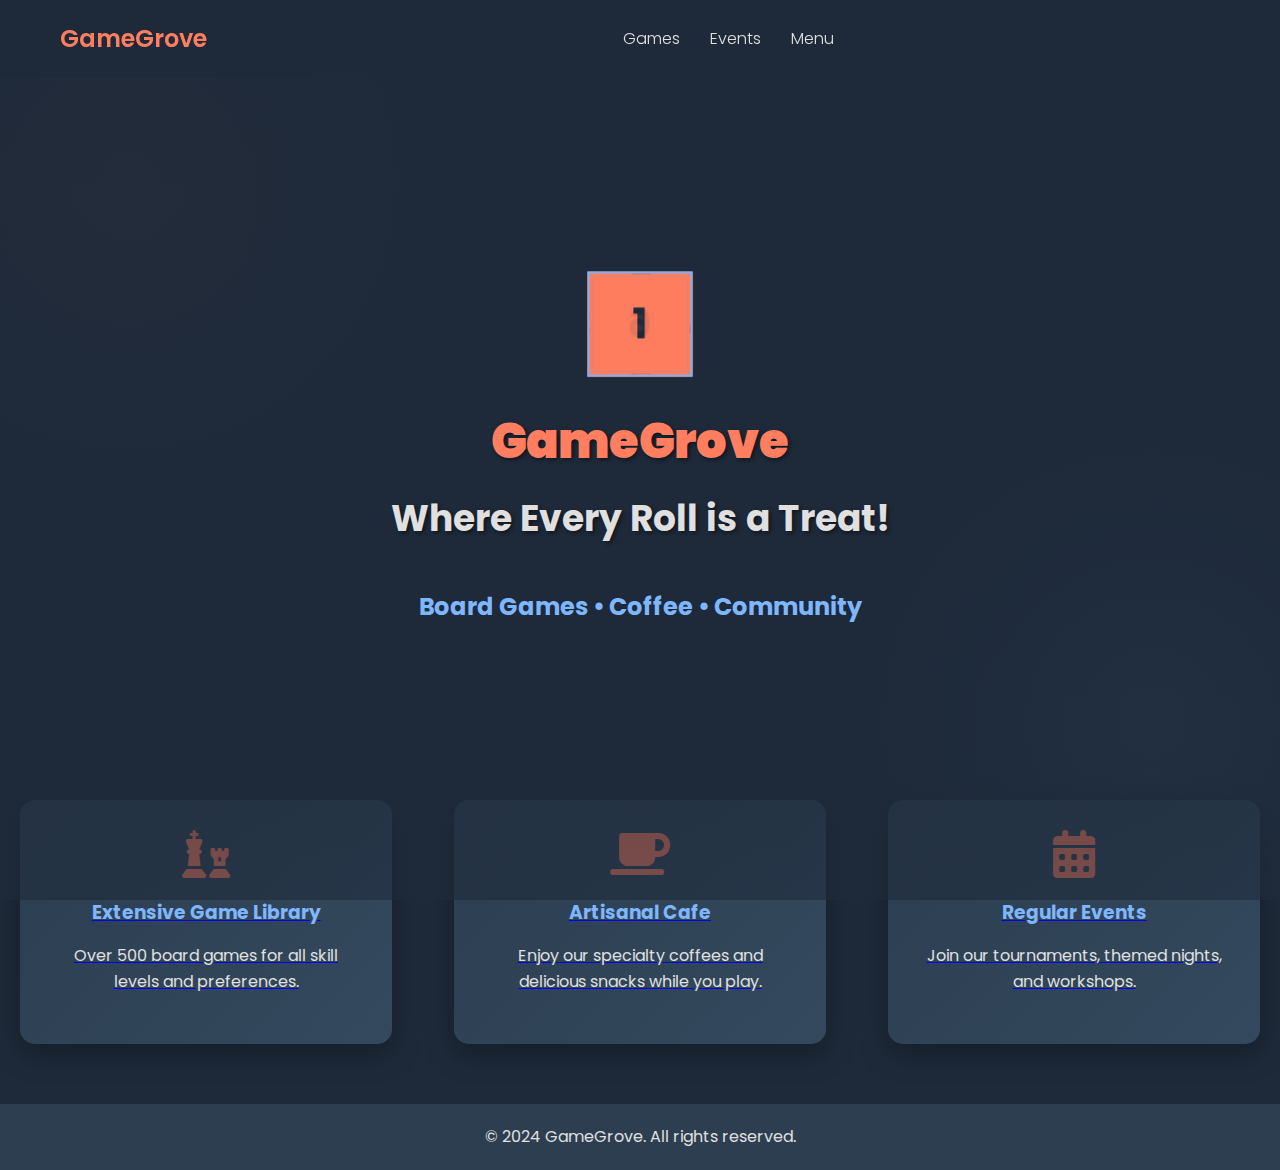
<file: index.html>
<!DOCTYPE html>
<html lang="en">
<head>
    <meta charset="UTF-8">
    <meta name="viewport" content="width=device-width, initial-scale=1.0">
    <title>GameGrove - Board Game Cafe</title>
    <meta name="description" content="Experience the perfect blend of board games and delicious treats at GameGrove, your ultimate board game cafe destination.">
    <link href="https://fonts.googleapis.com/css2?family=Poppins:wght@300;400;600&display=swap" rel="stylesheet">
    <link rel="stylesheet" href="https://cdnjs.cloudflare.com/ajax/libs/font-awesome/6.1.1/css/all.min.css">
    <link rel="stylesheet" href="styles.css">
</head>
<body>
    <header>
        <div class="container header-content">
            <a href="index.html" class="logo">GameGrove</a>
            <nav id="mainNav">
                <ul>
                    <li><a href="./Games/gamepage.html">Games</a></li>
                    <li><a href="./Events/events.html">Events</a></li>
                    <li><a href="./Menu/Menu.html">Menu</a></li>
                </ul>
            </nav>
            <div class="hamburger">
                <span></span>
                <span></span>
                <span></span>
            </div>
        </div>
    </header>

    <main>
        <section class="hero">
            <div class="hero-content">
                <div class="dice-container">
                    <div class="dice">
                        <div class="face front">1</div>
                        <div class="face back">6</div>
                        <div class="face right">4</div>
                        <div class="face left">3</div>
                        <div class="face top">2</div>
                        <div class="face bottom">5</div>
                    </div>
                </div>
                <h1><strong>GameGrove</strong> Where Every Roll is a Treat!</h1>
                <p class="tagline">Board Games • Coffee • Community</p>
            </div>
        </section>

        <section class="floating-cards">
            <a href="./Games/gamepage.html" class="card">
                <i class="fas fa-chess card-icon"></i>
                <h3>Extensive Game Library</h3>
                <p>Over 500 board games for all skill levels and preferences.</p>
            </a>
            <a href="./Menu/Menu.html" class="card">
                <i class="fas fa-coffee card-icon"></i>
                <h3>Artisanal Cafe</h3>
                <p>Enjoy our specialty coffees and delicious snacks while you play.</p>
            </a>
            <a href="./Events/events.html" class="card">
                <i class="fas fa-calendar-alt card-icon"></i>
                <h3>Regular Events</h3>
                <p>Join our tournaments, themed nights, and workshops.</p>
            </a>
        </section>
    </main>

    <footer>
        <p>&copy; 2024 GameGrove. All rights reserved.</p>
    </footer>

    <script src="script.js"></script>
</body>
</html>
</file>
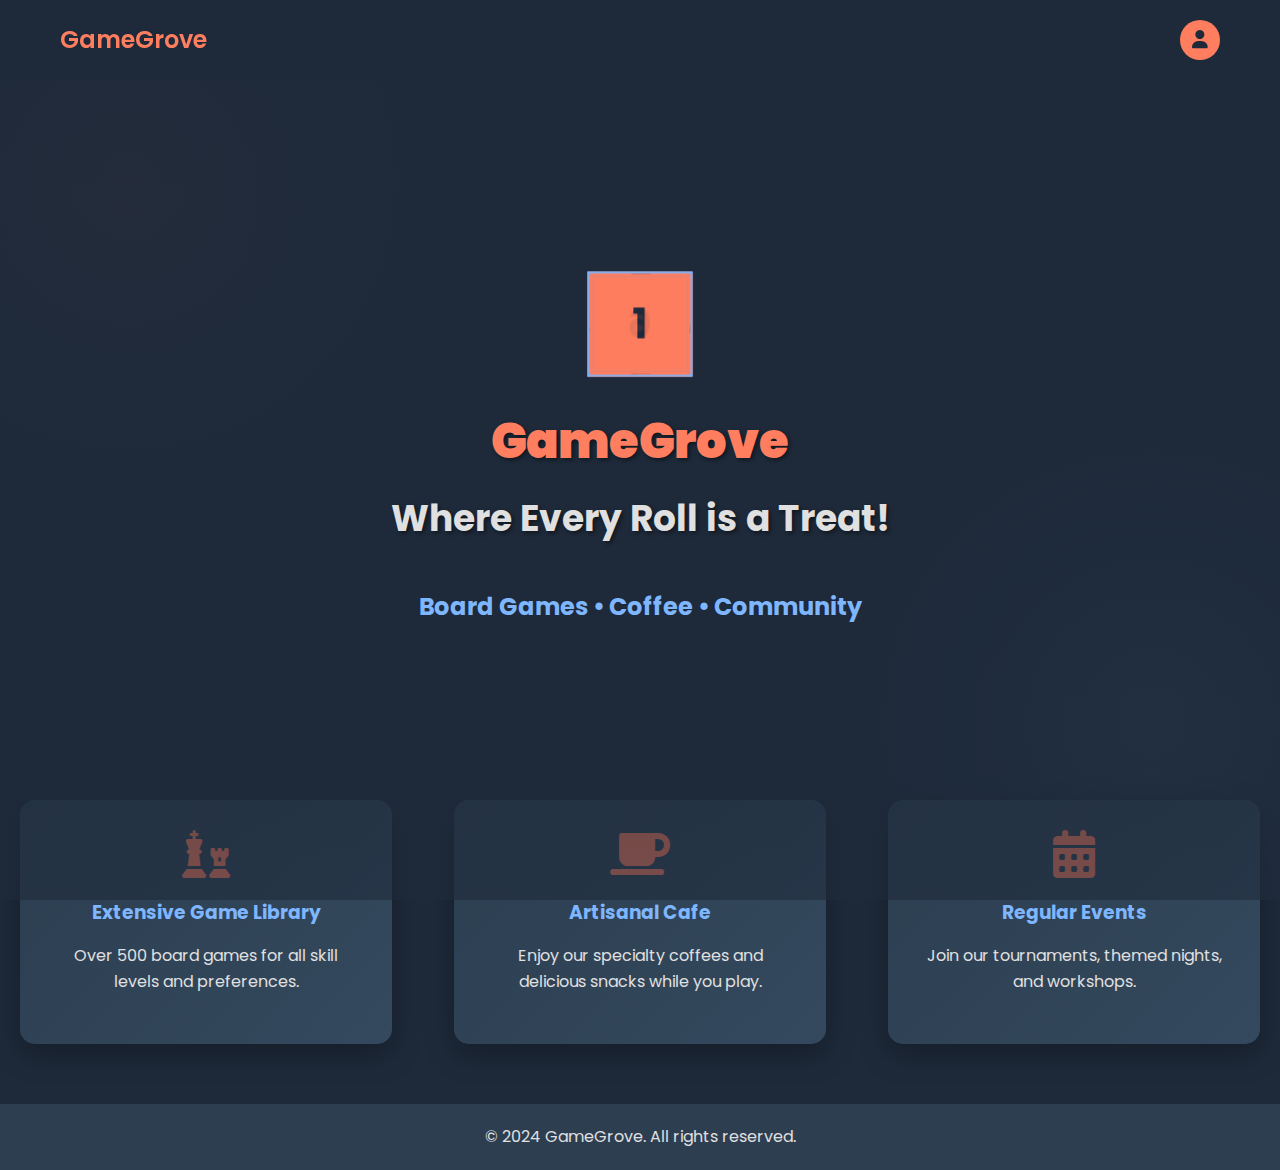
<file: full code/index.html>
<!DOCTYPE html>
<html lang="en">
<head>
    <meta charset="UTF-8">
    <meta name="viewport" content="width=device-width, initial-scale=1.0">
    <title>GameGrove - Board Game Cafe</title>
    <meta name="description" content="Experience the perfect blend of board games and delicious treats at GameGrove, your ultimate board game cafe destination.">
    <link href="https://fonts.googleapis.com/css2?family=Poppins:wght@300;400;600&display=swap" rel="stylesheet">
    <link rel="stylesheet" href="https://cdnjs.cloudflare.com/ajax/libs/font-awesome/6.1.1/css/all.min.css">
    <link rel="stylesheet" href="styles.css">
</head>
<body>
    <header>
        <div class="container header-content">
            <a href="index.html" class="logo">GameGrove</a>
            <nav id="mainNav" style="display: none;">
                <ul>
                    <li><a href="#games">Games</a></li>
                    <li><a href="events.html">Events</a></li>
                    <li><a href="#menu">Menu</a></li>
                    <li><a href="#" id="logoutBtn">Logout</a></li>
                </ul>
            </nav>
            <a href="#" class="login-btn" id="loginBtn"><i class="fas fa-user"></i></a>
        </div>
    </header>

    <main>
        <section class="hero">
            <div class="hero-content">
                <div class="dice-container">
                    <div class="dice">
                        <div class="face front">1</div>
                        <div class="face back">6</div>
                        <div class="face right">4</div>
                        <div class="face left">3</div>
                        <div class="face top">2</div>
                        <div class="face bottom">5</div>
                    </div>
                </div>
                <h1><strong>GameGrove</strong> Where Every Roll is a Treat!</h1>
                <p class="tagline">Board Games • Coffee • Community</p>
            </div>
        </section>

        <section class="floating-cards">
            <div class="card" data-requires-login>
                <i class="fas fa-chess card-icon"></i>
                <h3>Extensive Game Library</h3>
                <p>Over 500 board games for all skill levels and preferences.</p>
            </div>
            <div class="card" data-requires-login>
                <i class="fas fa-coffee card-icon"></i>
                <h3>Artisanal Cafe</h3>
                <p>Enjoy our specialty coffees and delicious snacks while you play.</p>
            </div>
            <div class="card" data-requires-login>
                <i class="fas fa-calendar-alt card-icon"></i>
                <h3>Regular Events</h3>
                <p>Join our tournaments, themed nights, and workshops.</p>
            </div>
        </section>
    </main>

    <footer>
        <p>&copy; 2024 GameGrove. All rights reserved.</p>
    </footer>

    <div id="loginModal" class="modal">
        <div class="modal-content">
            <span class="close">&times;</span>
            <h2>Login</h2>
            <form id="loginForm">
                <input type="email" placeholder="Email" required>
                <input type="password" placeholder="Password" required>
                <button type="submit">Login</button>
            </form>
            <p>Don't have an account? <a href="#">Sign up</a></p>
        </div>
    </div>

    <script src="script.js"></script>
</body>
</html>
</file>
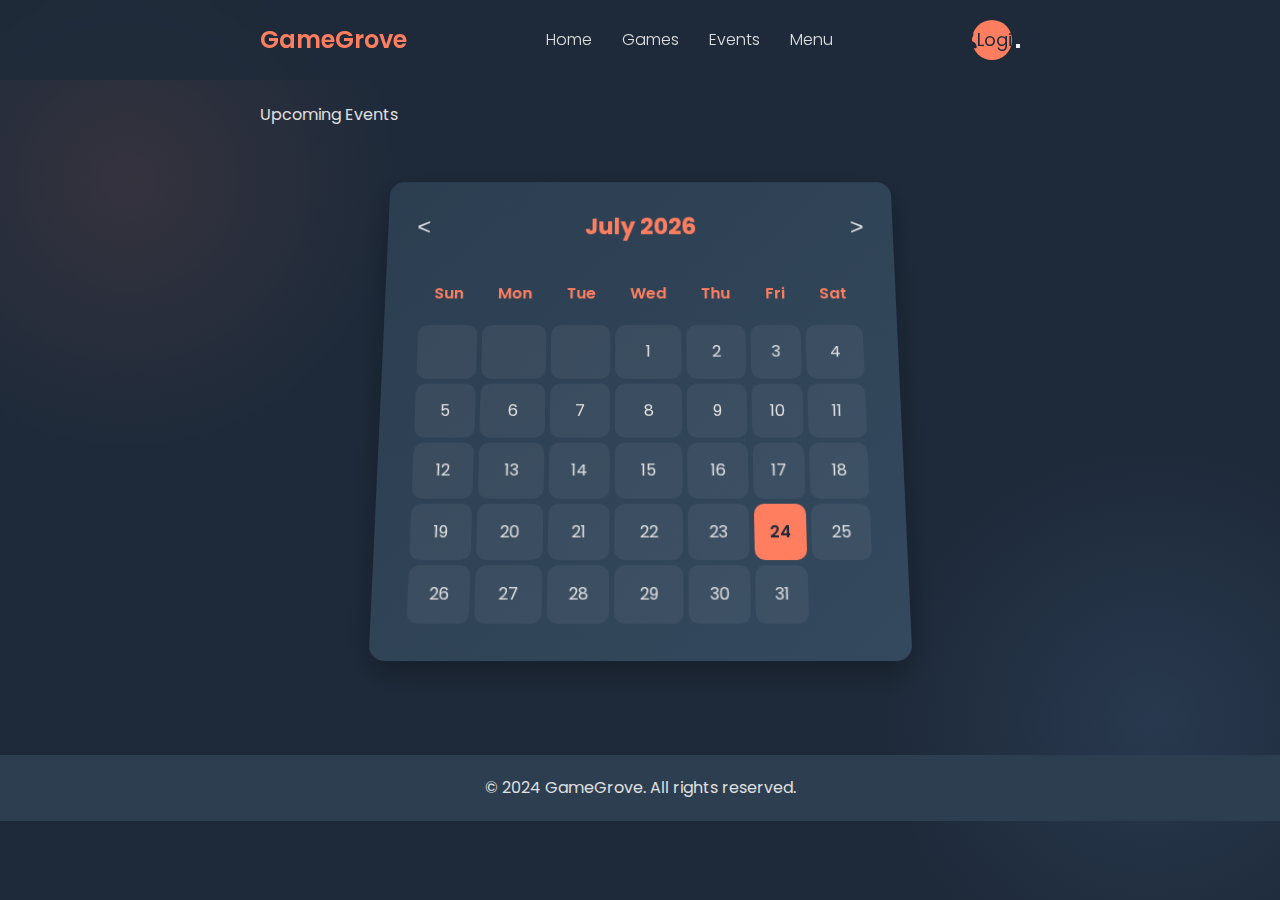
<file: events.html>
<!DOCTYPE html>
<html lang="en">
<head>
    <meta charset="UTF-8">
    <meta name="viewport" content="width=device-width, initial-scale=1.0">
    <title>Events - GameGrove Board Game Cafe</title>
    <meta name="description" content="Join exciting board game events, tournaments, and workshops at GameGrove. Check our calendar for upcoming gatherings!">
    <link href="https://fonts.googleapis.com/css2?family=Poppins:wght@300;400;600&display=swap" rel="stylesheet">
    <link rel="stylesheet" href="https://cdnjs.cloudflare.com/ajax/libs/font-awesome/6.1.1/css/all.min.css">
    <link rel="stylesheet" href="styles.css">
    <link rel="stylesheet" href="event-styles.css">
</head>
<body>
    <header>
        <div class="container header-content">
            <a href="index.html" class="logo">GameGrove</a>
            <nav id="mainNav">
                <ul>
                    <li><a href="index.html">Home</a></li>
                    <li><a href="index.html#games">Games</a></li>
                    <li><a href="events.html" class="active">Events</a></li>
                    <li><a href="index.html#menu">Menu</a></li>
                    <li><a href="#" id="logoutBtn" style="display: none;">Logout</a></li>
                </ul>
            </nav>
            <div class="nav-buttons">
                <a href="#" class="login-btn" id="loginBtn"><i class="fas fa-user"></i> Login</a>
                <button class="hamburger" id="hamburger">
                    <span></span>
                    <span></span>
                    <span></span>
                </button>
            </div>
        </div>
    </header>
    <main>
        <div class="container">
            <br><br><br><br>
            Upcoming Events
            <div class="calendar-wrapper">
                <div class="calendar">
                    <div class="calendar-header">
                        <button id="prevMonth">&lt;</button>
                        <h2 id="currentMonth"></h2>
                        <button id="nextMonth">&gt;</button>
                    </div>
                    <div class="calendar-body"></div>
                </div>
            </div>
        </div>
    </main>
    <footer>
        <p>&copy; 2024 GameGrove. All rights reserved.</p>
    </footer>
    <div id="eventModal" class="modal">
        <div class="modal-content">
            <span class="close">&times;</span>
            <div id="eventDetails"></div>
        </div>
    </div>
    <div id="loginModal" class="modal">
        <div class="modal-content">
            <span class="close">&times;</span>
            <h2>Login</h2>
            <form id="loginForm">
                <input type="email" placeholder="Email" required>
                <input type="password" placeholder="Password" required>
                <button type="submit">Login</button>
            </form>
            <p>Don't have an account? <a href="#">Sign up</a></p>
        </div>
    </div>
    <script src="script.js"></script>
    <script src="events.js"></script>
</body>
</html>
</file>
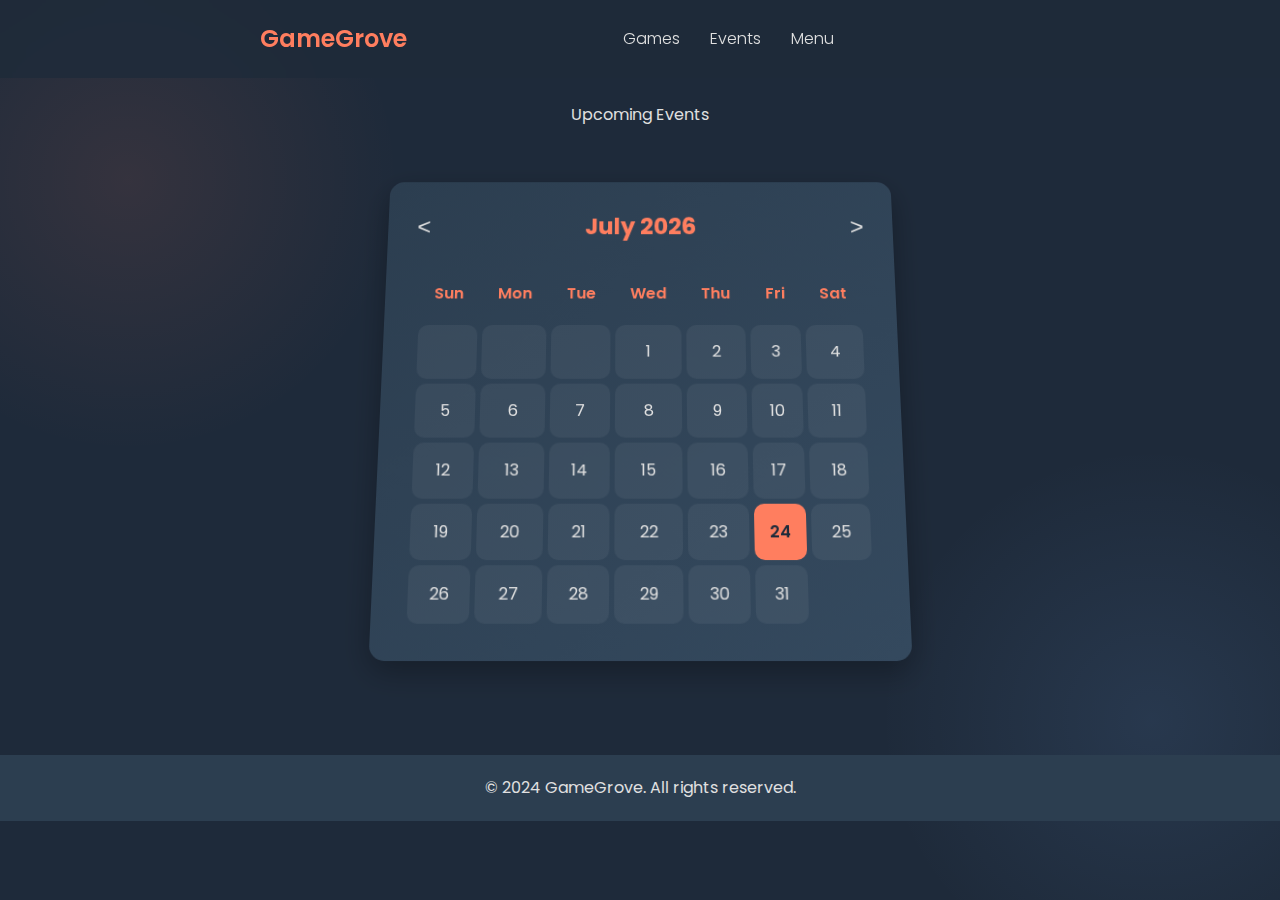
<file: Events/events.html>
<!DOCTYPE html>
<html lang="en">
<head>
    <meta charset="UTF-8">
    <meta name="viewport" content="width=device-width, initial-scale=1.0">
    <title>Events - GameGrove Board Game Cafe</title>
    <meta name="description" content="Join exciting board game events, tournaments, and workshops at GameGrove. Check our calendar for upcoming gatherings!">
    <link href="https://fonts.googleapis.com/css2?family=Poppins:wght@300;400;600&display=swap" rel="stylesheet">
    <link rel="stylesheet" href="https://cdnjs.cloudflare.com/ajax/libs/font-awesome/6.1.1/css/all.min.css">
    <link rel="stylesheet" href="../styles.css">
    <link rel="stylesheet" href="event-styles.css">
</head>
<body>
    <header>
        <div class="container header-content">
            <a href="../index.html" class="logo">GameGrove</a>
            <nav id="mainNav">
                <ul>
                    <li><a href="../Games/gamepage.html">Games</a></li>
                    <li><a href="./events.html">Events</a></li>
                    <li><a href="../Menu/Menu.html">Menu</a></li>
                </ul>
            </nav>
            <div class="hamburger">
                <span></span>
                <span></span>
                <span></span>
            </div>
        </div>
    </header>
    <main>
        <div class="container">
            <br><br><br><br>
            <center>Upcoming Events</center>
            <div class="calendar-wrapper">
                <div class="calendar">
                    <div class="calendar-header">
                        <button id="prevMonth">&lt;</button>
                        <h2 id="currentMonth"></h2>
                        <button id="nextMonth">&gt;</button>
                    </div>
                    <div class="calendar-body"></div>
                </div>
            </div>
        </div>
    </main>
    <footer>
        <p>&copy; 2024 GameGrove. All rights reserved.</p>
    </footer>
    <div id="eventModal" class="modal">
        <div class="modal-content">
            <span class="close">&times;</span>
            <div id="eventDetails"></div>
        </div>
    </div>
    <script src="../script.js"></script>
    <script src="events.js"></script>
</body>
</html>
</file>
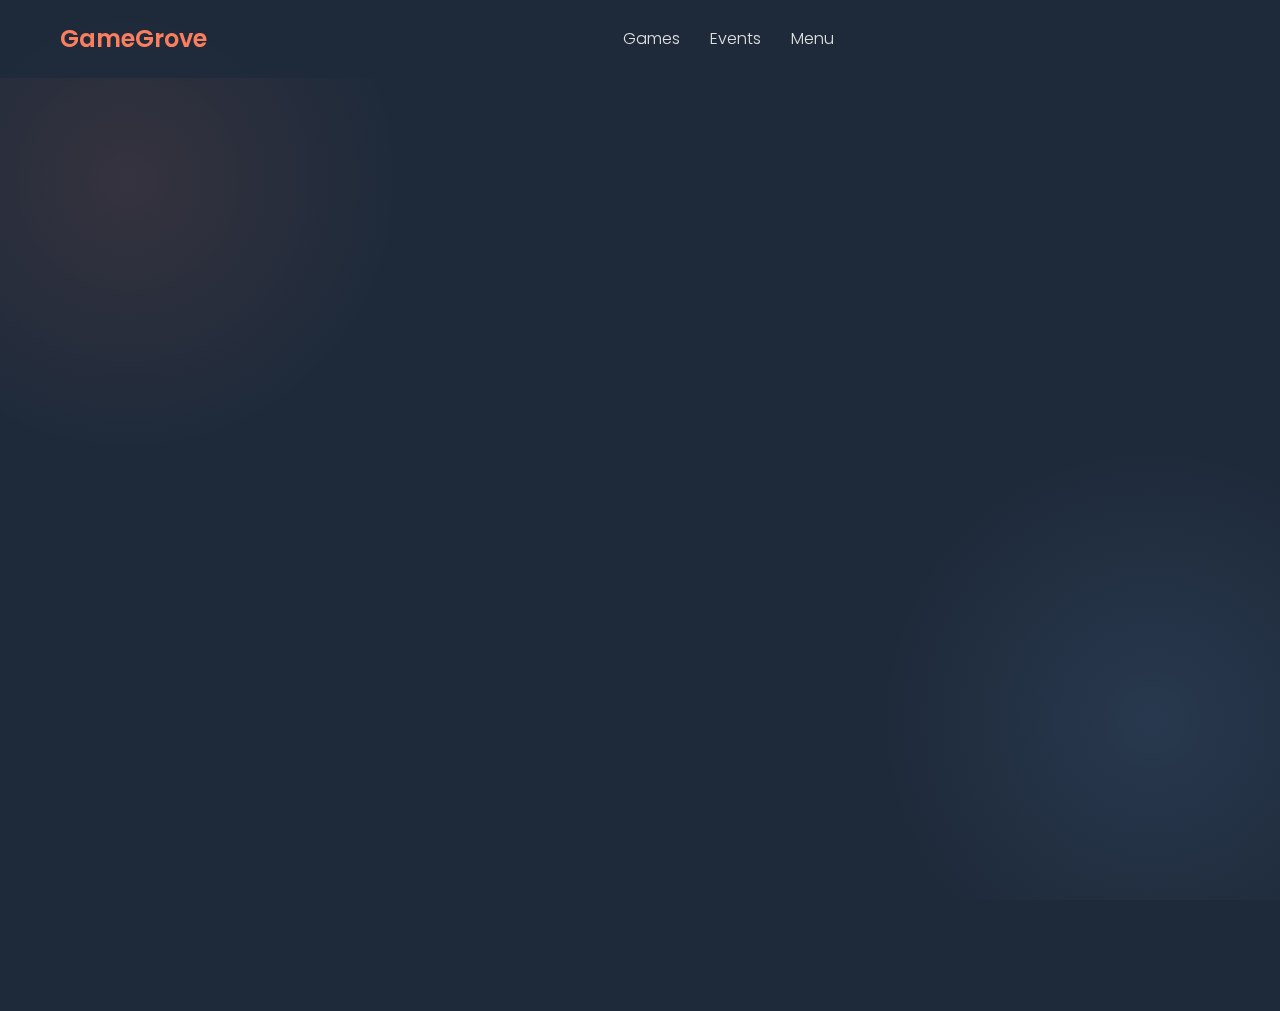
<file: Games/gamepage.html>
<!DOCTYPE html>
<html lang="en">
<head>
    <meta charset="UTF-8">
    <meta name="viewport" content="width=device-width, initial-scale=1.0">
    <title>Board Game Cafe - Games</title>
    <link href="https://fonts.googleapis.com/css2?family=Poppins:wght@300;400;600;700&display=swap" rel="stylesheet">
    <style>
        :root {
            --dark-bg: #1e2a3a;
            --accent-color: #ff7e5f;
            --text-color: #e0e0e0;
            --secondary-color: #7eb6ff;
            --card-bg: #2c3e50;
        }

        * {
            margin: 0;
            padding: 0;
            box-sizing: border-box;
        }

        body {
            font-family: 'Poppins', sans-serif;
            line-height: 1.6;
            color: var(--text-color);
            background-color: var(--dark-bg);
            background-image: 
                radial-gradient(circle at 10% 20%, rgba(255, 126, 95, 0.1) 0%, transparent 20%),
                radial-gradient(circle at 90% 80%, rgba(126, 182, 255, 0.1) 0%, transparent 20%);
            background-attachment: fixed;
        }

        .container {
            max-width: 1200px;
            margin: 0 auto;
            padding: 0 20px;
        }

        header {
            padding: 20px 0;
            position: fixed;
            width: 100%;
            top: 0;
            z-index: 1000;
            transition: all 0.3s ease;
            background-color: rgba(30, 42, 58, 0.9);
        }

        .header-content {
            display: flex;
            justify-content: space-between;
            align-items: center;
        }

        .logo {
            font-size: 24px;
            font-weight: 600;
            color: var(--accent-color);
            text-decoration: none;
            transition: color 0.3s ease;
        }

        .logo:hover {
            color: var(--secondary-color);
        }

        nav ul {
            display: flex;
            list-style-type: none;
        }

        nav ul li {
            margin-left: 30px;
        }

        nav ul li a {
            color: var(--text-color);
            text-decoration: none;
            font-weight: 300;
            transition: color 0.3s ease;
        }

        nav ul li a:hover {
            color: var(--accent-color);
        }

        .games-section {
            padding-top: 100px;
            min-height: 100vh;
            display: flex;
            flex-direction: column;
            justify-content: center;
        }

        .games-section h2 {
            font-size: 36px;
            color: var(--accent-color);
            margin-bottom: 40px;
            text-align: center;
            opacity: 0;
            transform: translateY(20px);
            animation: fadeInUp 0.6s ease forwards;
        }

        .game-grid {
            display: grid;
            grid-template-columns: repeat(2, 1fr);
            gap: 40px;
            opacity: 0;
            transform: translateY(20px);
            animation: fadeInUp 0.6s ease forwards 0.3s;
        }

        .game-card {
            background: linear-gradient(135deg, var(--card-bg), #34495e);
            border-radius: 15px;
            overflow: hidden;
            transition: all 0.5s ease;
            cursor: pointer;
            position: relative;
            z-index: 1;
            text-decoration: none;
            color: var(--text-color);
        }

        .game-card::before {
            content: '';
            position: absolute;
            top: -50%;
            left: -50%;
            width: 200%;
            height: 200%;
            background: radial-gradient(circle, rgba(255,255,255,0.1) 0%, transparent 70%);
            transform: scale(0);
            transition: transform 0.6s ease-out;
            z-index: -1;
        }

        .game-card:hover::before {
            transform: scale(1);
        }

        .game-card:hover {
            transform: translateY(-15px) scale(1.05);
            box-shadow: 0 30px 40px rgba(0,0,0,0.4);
        }

        .game-image {
            height: 250px;
            background-size: cover;
            background-position: center;
            transition: transform 0.5s ease;
        }

        .game-card:hover .game-image {
            transform: scale(1.1);
        }

        .game-info {
            padding: 20px;
            transform: translateY(0);
            transition: transform 0.5s ease;
        }

        .game-card:hover .game-info {
            transform: translateY(-10px);
        }

        .game-info h3 {
            color: var(--accent-color);
            margin-bottom: 10px;
            font-size: 24px;
        }

        .game-info p {
            color: var(--text-color);
            font-size: 16px;
        }

        @keyframes fadeInUp {
            to {
                opacity: 1;
                transform: translateY(0);
            }
        }

        @keyframes float {
            0%, 100% { transform: translateY(0); }
            50% { transform: translateY(-10px); }
        }

        .game-card {
            animation: float 6s ease-in-out infinite;
        }

        @media (max-width: 768px) {
            .game-grid {
                grid-template-columns: 1fr;
            }
            nav ul {
                display: none;
            }
        }
    </style>
</head>
<body>
    <header>
        <div class="container header-content">
            <a href="../index.html" class="logo">GameGrove</a>
            <nav id="mainNav">
                <ul>
                    <li><a href="./gamepage.html">Games</a></li>
                    <li><a href="../Events/events.html">Events</a></li>
                    <li><a href="../Menu/Menu.html">Menu</a></li>
                </ul>
            </nav>
            <div class="hamburger">
                <span></span>
                <span></span>
                <span></span>
            </div>
        </div>
    </header>

    <section id="games" class="games-section">
        <div class="container">
            <h2>Our Games Collection</h2>
            <div class="game-grid">
                <a href="./tic tac toe/game.html" class="game-card">
                    <div class="game-image" style="background-image: url('https://plus.unsplash.com/premium_photo-1673735396428-d51dc2a7a62d?q=80&w=1374&auto=format&fit=crop&ixlib=rb-4.0.3&ixid=M3wxMjA3fDB8MHxwaG90by1wYWdlfHx8fGVufDB8fHx8fA%3D%3D');"></div>
                    <div class="game-info">
                        <h3>Tic Tac Toe</h3>
                        <p>Classic strategy game for two players. Align three symbols to win!</p>
                    </div>
                </a>
                <a href="./checkers/index.html" class="game-card">
                    <div class="game-image" style="background-image: url('https://images.unsplash.com/photo-1551198581-aec5c1556d7c?q=80&w=1470&auto=format&fit=crop&ixlib=rb-4.0.3&ixid=M3wxMjA3fDB8MHxwaG90by1wYWdlfHx8fGVufDB8fHx8fA%3D%3D');"></div>
                    <div class="game-info">
                        <h3>Checkers</h3>
                        <p>Traditional board game of strategy and tactics. Jump and capture to victory!</p>
                    </div>
                </a>
                <a href="./crossword/cross.html" class="game-card">
                    <div class="game-image" style="background-image: url('https://images.unsplash.com/photo-1528747392453-cfa4ce9e3179?q=80&w=1470&auto=format&fit=crop&ixlib=rb-4.0.3&ixid=M3wxMjA3fDB8MHxwaG90by1wYWdlfHx8fGVufDB8fHx8fA%3D%3D');"></div>
                    <div class="game-info">
                        <h3>Crossword</h3>
                        <p>The ultimate mind game to complete your words!</p>
                    </div>
                </a>
            </div>
        </div>
    </section>
    
</body>
</html>
</file>
<file: styles.css>
:root {
    --dark-bg: #1e2a3a;
    --accent-color: #ff7e5f;
    --text-color: #e0e0e0;
    --secondary-color: #7eb6ff;
    --card-bg: #2c3e50;
}

* {
    margin: 0;
    padding: 0;
    box-sizing: border-box;
}

body {
    font-family: 'Poppins', sans-serif;
    line-height: 1.6;
    color: var(--text-color);
    background-color: var(--dark-bg);
    background-image: 
        radial-gradient(circle at 10% 20%, rgba(255, 126, 95, 0.1) 0%, transparent 20%),
        radial-gradient(circle at 90% 80%, rgba(126, 182, 255, 0.1) 0%, transparent 20%);
    background-attachment: fixed;
}

.container {
    max-width: 1200px;
    margin: 0 auto;
    padding: 0 20px;
}

header {
    background-color: rgba(30, 42, 58, 0.8);
    padding: 20px 0;
    position: fixed;
    width: 100%;
    top: 0;
    z-index: 1000;
    backdrop-filter: blur(10px);
    transition: all 0.3s ease;
}

.header-content {
    display: flex;
    justify-content: space-between;
    align-items: center;
}

.logo {
    font-size: 24px;
    font-weight: 600;
    color: var(--accent-color);
    text-decoration: none;
    transition: color 0.3s ease;
}

.logo:hover {
    color: var(--secondary-color);
}

nav ul {
    display: flex;
    list-style-type: none;
}

nav ul li {
    margin-left: 30px;
}

nav ul li a {
    color: var(--text-color);
    text-decoration: none;
    font-weight: 300;
    transition: color 0.3s ease;
}

nav ul li a:hover {
    color: var(--accent-color);
}

.login-btn {
    display: inline-flex;
    align-items: center;
    justify-content: center;
    width: 40px;
    height: 40px;
    background-color: var(--accent-color);
    color: var(--dark-bg);
    border-radius: 50%;
    text-decoration: none;
    font-size: 18px;
    transition: all 0.3s ease;
}

.login-btn:hover {
    background-color: var(--secondary-color);
    transform: scale(1.1);
}

.hero {
    background: linear-gradient(rgba(30, 42, 58, 0.8), rgba(30, 42, 58, 0.6)), url('https://images.unsplash.com/photo-1610890716171-6b1bb98ffd09?ixlib=rb-4.0.3&ixid=M3wxMjA3fDB8MHxwaG90by1wYWdlfHx8fGVufDB8fHx8fA%3D%3D&auto=format&fit=crop&w=1200&q=80');
    background-size: cover;
    background-position: center;
    height: 100vh;
    display: flex;
    align-items: center;
    justify-content: center;
    text-align: center;
    position: relative;
    overflow: hidden;
}

.hero-content {
    z-index: 1;
    display: flex;
    flex-direction: column;
    align-items: center;
}

.hero h1 {
    font-size: 36px;
    margin-bottom: 20px;
    color: var(--text-color);
    text-shadow: 2px 2px 4px rgba(0,0,0,0.5);
    max-width: 800px;
    margin-left: auto;
    margin-right: auto;
}

.hero h1 strong {
    font-size: 48px;
    color: var(--accent-color);
    display: block;
    margin-bottom: 10px;
}

.tagline {
    font-size: 24px;
    color: var(--secondary-color);
    margin-top: 20px;
    font-weight: bold;
}

.dice-container {
    width: 100px;
    height: 100px;
    perspective: 1000px;
    margin-bottom: 30px;
}

.dice {
    width: 100%;
    height: 100%;
    position: relative;
    transform-style: preserve-3d;
    animation: spin 20s infinite linear;
}

.face {
    position: absolute;
    width: 100%;
    height: 100%;
    background: var(--accent-color);
    border: 2px solid var(--secondary-color);
    color: var(--dark-bg);
    font-size: 40px;
    display: flex;
    align-items: center;
    justify-content: center;
    font-weight: bold;
    opacity: 0.9;
}

.front  { transform: rotateY(0deg) translateZ(50px); }
.back   { transform: rotateY(180deg) translateZ(50px); }
.right  { transform: rotateY(90deg) translateZ(50px); }
.left   { transform: rotateY(-90deg) translateZ(50px); }
.top    { transform: rotateX(90deg) translateZ(50px); }
.bottom { transform: rotateX(-90deg) translateZ(50px); }

@keyframes spin {
    from { transform: rotateX(0) rotateY(0) rotateZ(0); }
    to { transform: rotateX(360deg) rotateY(720deg) rotateZ(360deg); }
}

.floating-cards {
    display: flex;
    justify-content: space-between;
    margin-top: -100px;
    padding: 0 20px;
}

.card {
    background: linear-gradient(135deg, var(--card-bg), #34495e);
    border-radius: 15px;
    padding: 30px;
    width: 30%;
    text-align: center;
    box-shadow: 0 10px 30px rgba(0, 0, 0, 0.3);
    transition: all 0.3s ease;
    cursor: pointer;
    animation: float 6s ease-in-out infinite;
}

@keyframes float {
    0% { transform: translateY(0px); }
    50% { transform: translateY(-15px); }
    100% { transform: translateY(0px); }
}

.card:hover {
    transform: translateY(-15px) scale(1.05);
    box-shadow: 0 20px 40px rgba(0, 0, 0, 0.4);
}

.card-icon {
    font-size: 48px;
    margin-bottom: 20px;
    color: var(--accent-color);
}

.card h3 {
    margin-bottom: 15px;
    color: var(--secondary-color);
}

.card p {
    margin-bottom: 20px;
    color: var(--text-color);
}

footer {
    background-color: var(--card-bg);
    color: var(--text-color);
    padding: 20px 0;
    margin-top: 60px;
    text-align: center;
}

.modal {
    display: none;
    position: fixed;
    z-index: 1001;
    left: 0;
    top: 0;
    width: 100%;
    height: 100%;
    overflow: auto;
    background-color: rgba(0,0,0,0.6);
    backdrop-filter: blur(5px);
}

.modal-content {
    background: linear-gradient(135deg, var(--card-bg), #34495e);
    margin: 15% auto;
    padding: 30px;
    border: 1px solid var(--secondary-color);
    width: 90%;
    max-width: 400px;
    border-radius: 15px;
    box-shadow: 0 15px 30px rgba(0,0,0,0.3);
    animation: modalAppear 0.3s ease;
}

@keyframes modalAppear {
    from { opacity: 0; transform: translateY(-50px); }
    to { opacity: 1; transform: translateY(0); }
}

.close {
    color: var(--text-color);
    float: right;
    font-size: 28px;
    font-weight: bold;
    cursor: pointer;
    transition: color 0.3s ease;
}

.close:hover,
.close:focus {
    color: var(--accent-color);
}

.modal h2 {
    margin-bottom: 20px;
    color: var(--accent-color);
}

.modal form {
    display: flex;
    flex-direction: column;
}

.modal input {
    margin-bottom: 15px;
    padding: 12px;
    border: 1px solid var(--secondary-color);
    border-radius: 8px;
    background-color: rgba(255, 255, 255, 0.1);
    color: var(--text-color);
    transition: all 0.3s ease;
}

.modal input:focus {
    outline: none;
    box-shadow: 0 0 0 2px var(--accent-color);
}

.modal button {
    background-color: var(--accent-color);
    color: var(--dark-bg);
    padding: 12px;
    border: none;
    border-radius: 8px;
    cursor: pointer;
    transition: all 0.3s ease;
    font-weight: bold;
}

.modal button:hover {
    background-color: var(--secondary-color);
    transform: translateY(-2px);
}

.modal p {
    margin-top: 20px;
    text-align: center;
}

.modal a {
    color: var(--secondary-color);
    text-decoration: none;
    transition: color 0.3s ease;
}

.modal a:hover {
    color: var(--accent-color);
    text-decoration: underline;
}

@media (max-width: 768px) {
    .floating-cards {
        flex-direction: column;
        margin-top: 20px;
    }

    .card {
        width: 100%;
        margin-bottom: 20px;
    }

    .hero h1 {
        font-size: 28px;
    }

    .hero h1 strong {
        font-size: 36px;
    }

    .tagline {
        font-size: 20px;
    }

    nav ul {
        display: none;
        position: absolute;
        top: 100%;
        left: 0;
        width: 100%;
        background-color: rgba(30, 42, 58, 0.95);
        flex-direction: column;
        align-items: center;
        padding: 20px 0;
    }

    nav ul.show {
        display: flex;
    }

    nav ul li {
        margin: 10px 0;
    }
}
</file>
<file: full code/styles.css>
:root {
    --dark-bg: #1e2a3a;
    --accent-color: #ff7e5f;
    --text-color: #e0e0e0;
    --secondary-color: #7eb6ff;
    --card-bg: #2c3e50;
}

* {
    margin: 0;
    padding: 0;
    box-sizing: border-box;
}

body {
    font-family: 'Poppins', sans-serif;
    line-height: 1.6;
    color: var(--text-color);
    background-color: var(--dark-bg);
    background-image: 
        radial-gradient(circle at 10% 20%, rgba(255, 126, 95, 0.1) 0%, transparent 20%),
        radial-gradient(circle at 90% 80%, rgba(126, 182, 255, 0.1) 0%, transparent 20%);
    background-attachment: fixed;
}

.container {
    max-width: 1200px;
    margin: 0 auto;
    padding: 0 20px;
}

header {
    background-color: rgba(30, 42, 58, 0.8);
    padding: 20px 0;
    position: fixed;
    width: 100%;
    top: 0;
    z-index: 1000;
    backdrop-filter: blur(10px);
    transition: all 0.3s ease;
}

.header-content {
    display: flex;
    justify-content: space-between;
    align-items: center;
}

.logo {
    font-size: 24px;
    font-weight: 600;
    color: var(--accent-color);
    text-decoration: none;
    transition: color 0.3s ease;
}

.logo:hover {
    color: var(--secondary-color);
}

nav ul {
    display: flex;
    list-style-type: none;
}

nav ul li {
    margin-left: 30px;
}

nav ul li a {
    color: var(--text-color);
    text-decoration: none;
    font-weight: 300;
    transition: color 0.3s ease;
}

nav ul li a:hover {
    color: var(--accent-color);
}

.login-btn {
    display: inline-flex;
    align-items: center;
    justify-content: center;
    width: 40px;
    height: 40px;
    background-color: var(--accent-color);
    color: var(--dark-bg);
    border-radius: 50%;
    text-decoration: none;
    font-size: 18px;
    transition: all 0.3s ease;
}

.login-btn:hover {
    background-color: var(--secondary-color);
    transform: scale(1.1);
}

.hero {
    background: linear-gradient(rgba(30, 42, 58, 0.8), rgba(30, 42, 58, 0.6)), url('https://images.unsplash.com/photo-1610890716171-6b1bb98ffd09?ixlib=rb-4.0.3&ixid=M3wxMjA3fDB8MHxwaG90by1wYWdlfHx8fGVufDB8fHx8fA%3D%3D&auto=format&fit=crop&w=1200&q=80');
    background-size: cover;
    background-position: center;
    height: 100vh;
    display: flex;
    align-items: center;
    justify-content: center;
    text-align: center;
    position: relative;
    overflow: hidden;
}

.hero-content {
    z-index: 1;
    display: flex;
    flex-direction: column;
    align-items: center;
}

.hero h1 {
    font-size: 36px;
    margin-bottom: 20px;
    color: var(--text-color);
    text-shadow: 2px 2px 4px rgba(0,0,0,0.5);
    max-width: 800px;
    margin-left: auto;
    margin-right: auto;
}

.hero h1 strong {
    font-size: 48px;
    color: var(--accent-color);
    display: block;
    margin-bottom: 10px;
}

.tagline {
    font-size: 24px;
    color: var(--secondary-color);
    margin-top: 20px;
    font-weight: bold;
}

.dice-container {
    width: 100px;
    height: 100px;
    perspective: 1000px;
    margin-bottom: 30px;
}

.dice {
    width: 100%;
    height: 100%;
    position: relative;
    transform-style: preserve-3d;
    animation: spin 20s infinite linear;
}

.face {
    position: absolute;
    width: 100%;
    height: 100%;
    background: var(--accent-color);
    border: 2px solid var(--secondary-color);
    color: var(--dark-bg);
    font-size: 40px;
    display: flex;
    align-items: center;
    justify-content: center;
    font-weight: bold;
    opacity: 0.9;
}

.front  { transform: rotateY(0deg) translateZ(50px); }
.back   { transform: rotateY(180deg) translateZ(50px); }
.right  { transform: rotateY(90deg) translateZ(50px); }
.left   { transform: rotateY(-90deg) translateZ(50px); }
.top    { transform: rotateX(90deg) translateZ(50px); }
.bottom { transform: rotateX(-90deg) translateZ(50px); }

@keyframes spin {
    from { transform: rotateX(0) rotateY(0) rotateZ(0); }
    to { transform: rotateX(360deg) rotateY(720deg) rotateZ(360deg); }
}

.floating-cards {
    display: flex;
    justify-content: space-between;
    margin-top: -100px;
    padding: 0 20px;
}

.card {
    background: linear-gradient(135deg, var(--card-bg), #34495e);
    border-radius: 15px;
    padding: 30px;
    width: 30%;
    text-align: center;
    box-shadow: 0 10px 30px rgba(0, 0, 0, 0.3);
    transition: all 0.3s ease;
    cursor: pointer;
    animation: float 6s ease-in-out infinite;
}

@keyframes float {
    0% { transform: translateY(0px); }
    50% { transform: translateY(-15px); }
    100% { transform: translateY(0px); }
}

.card:hover {
    transform: translateY(-15px) scale(1.05);
    box-shadow: 0 20px 40px rgba(0, 0, 0, 0.4);
}

.card-icon {
    font-size: 48px;
    margin-bottom: 20px;
    color: var(--accent-color);
}

.card h3 {
    margin-bottom: 15px;
    color: var(--secondary-color);
}

.card p {
    margin-bottom: 20px;
    color: var(--text-color);
}

footer {
    background-color: var(--card-bg);
    color: var(--text-color);
    padding: 20px 0;
    margin-top: 60px;
    text-align: center;
}

.modal {
    display: none;
    position: fixed;
    z-index: 1001;
    left: 0;
    top: 0;
    width: 100%;
    height: 100%;
    overflow: auto;
    background-color: rgba(0,0,0,0.6);
    backdrop-filter: blur(5px);
}

.modal-content {
    background: linear-gradient(135deg, var(--card-bg), #34495e);
    margin: 15% auto;
    padding: 30px;
    border: 1px solid var(--secondary-color);
    width: 90%;
    max-width: 400px;
    border-radius: 15px;
    box-shadow: 0 15px 30px rgba(0,0,0,0.3);
    animation: modalAppear 0.3s ease;
}

@keyframes modalAppear {
    from { opacity: 0; transform: translateY(-50px); }
    to { opacity: 1; transform: translateY(0); }
}

.close {
    color: var(--text-color);
    float: right;
    font-size: 28px;
    font-weight: bold;
    cursor: pointer;
    transition: color 0.3s ease;
}

.close:hover,
.close:focus {
    color: var(--accent-color);
}

.modal h2 {
    margin-bottom: 20px;
    color: var(--accent-color);
}

.modal form {
    display: flex;
    flex-direction: column;
}

.modal input {
    margin-bottom: 15px;
    padding: 12px;
    border: 1px solid var(--secondary-color);
    border-radius: 8px;
    background-color: rgba(255, 255, 255, 0.1);
    color: var(--text-color);
    transition: all 0.3s ease;
}

.modal input:focus {
    outline: none;
    box-shadow: 0 0 0 2px var(--accent-color);
}

.modal button {
    background-color: var(--accent-color);
    color: var(--dark-bg);
    padding: 12px;
    border: none;
    border-radius: 8px;
    cursor: pointer;
    transition: all 0.3s ease;
    font-weight: bold;
}

.modal button:hover {
    background-color: var(--secondary-color);
    transform: translateY(-2px);
}

.modal p {
    margin-top: 20px;
    text-align: center;
}

.modal a {
    color: var(--secondary-color);
    text-decoration: none;
    transition: color 0.3s ease;
}

.modal a:hover {
    color: var(--accent-color);
    text-decoration: underline;
}

@media (max-width: 768px) {
    .floating-cards {
        flex-direction: column;
        margin-top: 20px;
    }

    .card {
        width: 100%;
        margin-bottom: 20px;
    }

    .hero h1 {
        font-size: 28px;
    }

    .hero h1 strong {
        font-size: 36px;
    }

    .tagline {
        font-size: 20px;
    }

    nav ul {
        display: none;
        position: absolute;
        top: 100%;
        left: 0;
        width: 100%;
        background-color: rgba(30, 42, 58, 0.95);
        flex-direction: column;
        align-items: center;
        padding: 20px 0;
    }

    nav ul.show {
        display: flex;
    }

    nav ul li {
        margin: 10px 0;
    }
}
</file>
<file: event-styles.css>
.calendar {
    background: linear-gradient(135deg, var(--card-bg), #34495e);
    border-radius: 15px;
    padding: 30px;
    margin-bottom: 40px;
    box-shadow: 0 10px 30px rgba(0, 0, 0, 0.3);
    animation: calendarAppear 0.5s ease;
    transform-style: preserve-3d;
    transform: rotateX(10deg);
    transition: transform 0.3s ease;
}

.container {
    max-width: 800px;
    margin: 0 auto;
}

.calendar-wrapper {
    perspective: 1000px;
    display: flex;
    justify-content: center;
    align-items: center;
    margin-top: 40px;
}

.calendar:hover {
    transform: rotateX(0deg);
}

@keyframes calendarAppear {
    from { opacity: 0; transform: translateY(50px) rotateX(20deg); }
    to { opacity: 1; transform: translateY(0) rotateX(10deg); }
}

.calendar-header {
    display: flex;
    justify-content: space-between;
    align-items: center;
    margin-bottom: 20px;
}

.calendar-header button {
    background: none;
    border: none;
    color: var(--text-color);
    font-size: 24px;
    cursor: pointer;
    transition: all 0.3s ease;
}

.calendar-header button:hover {
    color: var(--accent-color);
    transform: scale(1.1);
}

.calendar-header h2 {
    color: var(--accent-color);
    font-size: 24px;
}

.calendar-body table {
    width: 100%;
    border-collapse: separate;
    border-spacing: 5px;
}

.calendar-body th, .calendar-body td {
    text-align: center;
    padding: 15px;
    border-radius: 10px;
    transition: all 0.3s ease;
}

.calendar-body th {
    font-weight: 600;
    color: var(--accent-color);
}

.calendar-body td {
    cursor: pointer;
    background-color: rgba(255,255,255,0.05);
}

.calendar-body td:hover {
    background-color: rgba(255,255,255,0.1);
    transform: scale(1.1);
}

.calendar-body .today {
    background-color: var(--accent-color);
    color: var(--dark-bg);
    font-weight: 600;
}

.calendar-body .has-event {
    background-color: var(--secondary-color);
    color: var(--dark-bg);
    font-weight: 600;
}

.event-image {
    width: 100%;
    height: 200px;
    object-fit: cover;
    border-radius: 10px;
    margin-bottom: 20px;
}

.event-title {
    font-size: 24px;
    color: var(--accent-color);
    margin-bottom: 10px;
}

.event-info {
    font-size: 16px;
    color: var(--text-color);
    margin-bottom: 10px;
}

.event-description {
    font-size: 14px;
    color: var(--text-color);
    line-height: 1.6;
}


@media (max-width: 768px) {
    .calendar {
        padding: 20px;
        transform: none;
    }

    .calendar:hover {
        transform: none;
    }

    .calendar-body th, .calendar-body td {
        padding: 10px;
    }
}
</file>
<file: Events/event-styles.css>
.calendar {
    background: linear-gradient(135deg, var(--card-bg), #34495e);
    border-radius: 15px;
    padding: 30px;
    margin-bottom: 40px;
    box-shadow: 0 10px 30px rgba(0, 0, 0, 0.3);
    animation: calendarAppear 0.5s ease;
    transform-style: preserve-3d;
    transform: rotateX(10deg);
    transition: transform 0.3s ease;
}

.container {
    max-width: 800px;
    margin: 0 auto;
}

.calendar-wrapper {
    perspective: 1000px;
    display: flex;
    justify-content: center;
    align-items: center;
    margin-top: 40px;
}

.calendar:hover {
    transform: rotateX(0deg);
}

@keyframes calendarAppear {
    from { opacity: 0; transform: translateY(50px) rotateX(20deg); }
    to { opacity: 1; transform: translateY(0) rotateX(10deg); }
}

.calendar-header {
    display: flex;
    justify-content: space-between;
    align-items: center;
    margin-bottom: 20px;
}

.calendar-header button {
    background: none;
    border: none;
    color: var(--text-color);
    font-size: 24px;
    cursor: pointer;
    transition: all 0.3s ease;
}

.calendar-header button:hover {
    color: var(--accent-color);
    transform: scale(1.1);
}

.calendar-header h2 {
    color: var(--accent-color);
    font-size: 24px;
}

.calendar-body table {
    width: 100%;
    border-collapse: separate;
    border-spacing: 5px;
}

.calendar-body th, .calendar-body td {
    text-align: center;
    padding: 15px;
    border-radius: 10px;
    transition: all 0.3s ease;
}

.calendar-body th {
    font-weight: 600;
    color: var(--accent-color);
}

.calendar-body td {
    cursor: pointer;
    background-color: rgba(255,255,255,0.05);
}

.calendar-body td:hover {
    background-color: rgba(255,255,255,0.1);
    transform: scale(1.1);
}

.calendar-body .today {
    background-color: var(--accent-color);
    color: var(--dark-bg);
    font-weight: 600;
}

.calendar-body .has-event {
    background-color: var(--secondary-color);
    color: var(--dark-bg);
    font-weight: 600;
}

.event-image {
    width: 100%;
    height: 200px;
    object-fit: cover;
    border-radius: 10px;
    margin-bottom: 20px;
}

.event-title {
    font-size: 24px;
    color: var(--accent-color);
    margin-bottom: 10px;
}

.event-info {
    font-size: 16px;
    color: var(--text-color);
    margin-bottom: 10px;
}

.event-description {
    font-size: 14px;
    color: var(--text-color);
    line-height: 1.6;
}

@media (max-width: 768px) {
    .calendar {
        padding: 20px;
        transform: none;
    }

    .calendar:hover {
        transform: none;
    }

    .calendar-body th, .calendar-body td {
        padding: 10px;
    }
}

/* Modal styles */
.modal {
    display: none;
    position: fixed;
    z-index: 9999;
    left: 0;
    top: 0;
    width: 100%;
    height: 100%;
    overflow: auto;
    background-color: rgba(0,0,0,0.4);
}

.modal-content {
    background-color: var(--card-bg);
    margin: 15% auto;
    padding: 20px;
    border: 1px solid var(--accent-color);
    width: 80%;
    max-width: 600px;
    border-radius: 15px;
    box-shadow: 0 4px 8px rgba(0,0,0,0.2);
    position: relative;
}

.close {
    color: var(--text-color);
    float: right;
    font-size: 28px;
    font-weight: bold;
    cursor: pointer;
}

.close:hover,
.close:focus {
    color: var(--accent-color);
    text-decoration: none;
}
</file>
